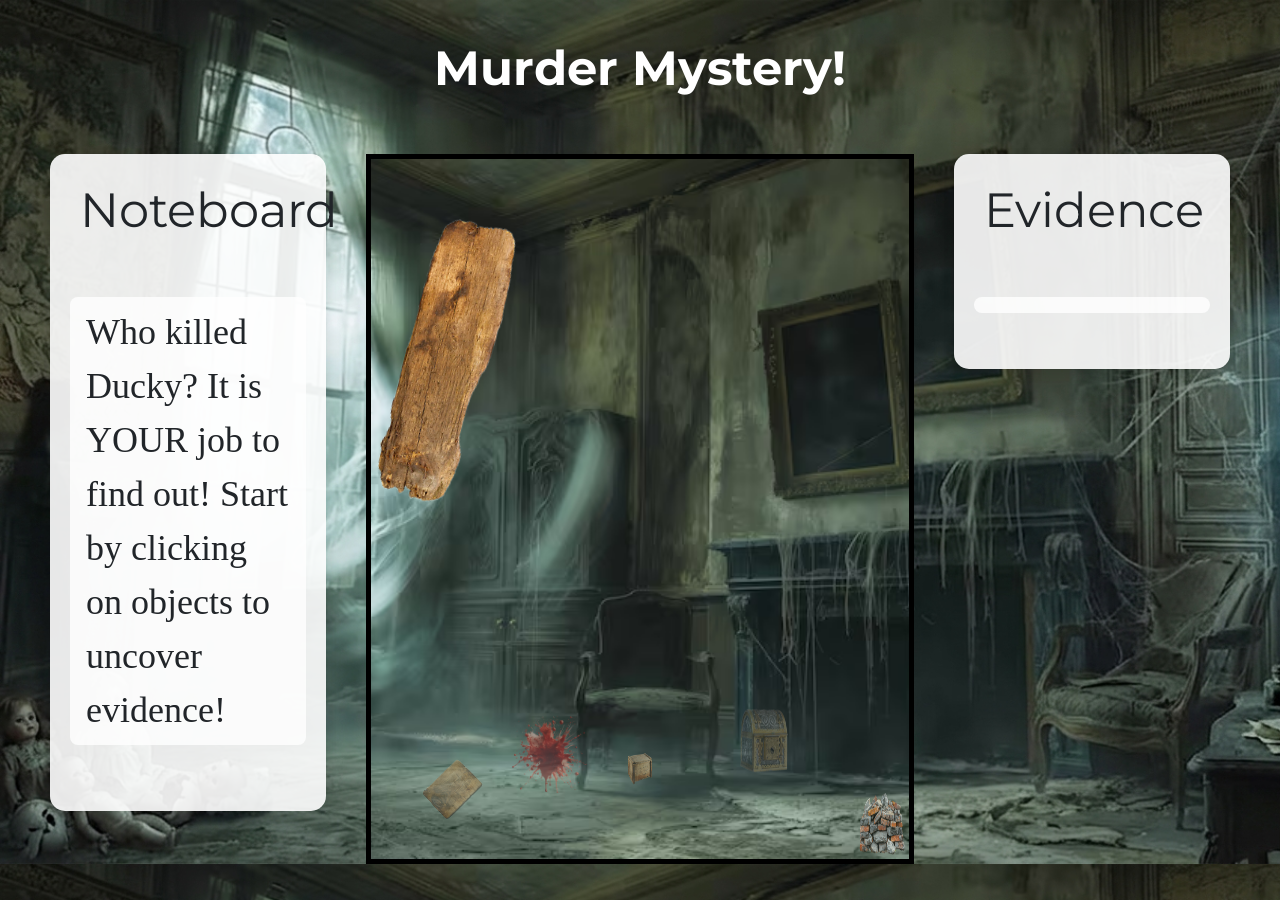
<file: templates/index.html>
<!DOCTYPE html>
<!-- the main game page, where user traverses an "escape room" to solve a murder mystery -->
<html lang="en">

    <head>
        <link href="https://fonts.googleapis.com/css2?family=Montserrat:wght@500&display=swap" rel="stylesheet">
        <link href="/static/styles.css" rel="stylesheet">
        <title>Murder Mystery</title>
    </head>

    <body>
        <div class="header">
            <h1>Murder Mystery!</h1>
        </div>
        <div>
        </div>
        <div id="boards">
            <div id="noteboard">
                <div id="note">Noteboard</div>
                <p id="content"> Who killed Ducky? It is YOUR job to find out! Start by clicking on objects to uncover evidence!</p>
                <form action="/guess" method="POST" id="riddle">
                    <input type="hidden" id="ans" name="check" autocomplete="off" placeholder="Enter Answer">
                    <input type="hidden" id="ck">
                </form>
            </div>

            <div class="square">
                <img src="/static/darkRoom.jpg" alt="Dark Room" id="background">
                <img src="/static/wood.png" alt="Wood" class="overlay wood" id="wood">
                <img src="/static/locked.png" alt="Chest" class="overlay chest" id="chest">
                <img src="/static/paint.webp" alt="paint" class="overlay paint" id="paint" hidden="hidden">
                <img src="/static/board1.png" alt="board" class="overlay board" id="board">
                <img src="/static/box.png" alt ="box" class="overlay box" id="box">
                <img src="/static/rubble.webp" alt="rubble" class="overlay rubble" id="rubble">
                <img src="/static/blood.png" alt="blood" class="overlay blood" id="blood">
            </div>


            <div id="evidenceBoard">
                <div id="evidence">Evidence</div>
                <ul id="interest"></ul>
            </div>
        </div>
    </body>
    <script>
        let socksFound = false;
        let nailFound = false;
        let keyFound = false;
        let hammerFound = false;
        let necklaceFound = false;
        function addNote(message) {
            // add a bullet point to the evidence board
            const notesList = document.querySelector("#interest");
            const li = document.createElement("li");
            li.textContent = message;
            notesList.appendChild(li);
        }
        function addContent(message) {
            // change the display on the noteboard
            document.querySelector("#content").innerHTML=message;
        }
        // when interacting with an element in the game field, display adequate response based on user progression
        document.querySelector(".board").addEventListener("click", () => {
                if (!hammerFound){
                    addContent("The wood board does not seem to move, maybe try some force?");
                } else if (hammerFound){
                    if (socksFound && necklaceFound){
                        document.getElementById('board').style.display='none';
                        addContent("The board has been removed and you see.. a blue cap outside? BOOM! A painting falls from the roof!");
                        addNote("Blue cap");
                        document.getElementById('paint').removeAttribute('hidden');
                    } else {
                        addContent("There are still more things left to be found!");
                    }
                }
        });
        document.querySelector(".wood").addEventListener("click", () => {
            addContent("The scrap wood is removed and you have found a nail.");
            if (!nailFound){
                addNote("Nail");
            }
            document.getElementById("wood").src = "/static/nail.png";
            document.getElementById("wood").id = "nail";
            nailFound = true;
        });
        document.querySelector(".box").addEventListener("click", () => {
            if (!nailFound){
                addContent("The box seems like it needs something to wedge it open.");
            } else if (nailFound) {
                addContent("You used the nail to wedge the box open and a key has been revealed!");
                document.getElementById("box").src = "/static/key.png";
                document.getElementById("box").id = "key";
                if (!keyFound) {
                    addNote("Key");
                    keyFound = true;
                }
            }
        });
        document.querySelector(".chest").addEventListener("click", () => {
            // add logic requiring a key to open the chest 
            if (!keyFound){
                addContent("The chest is locked, it needs a key.");
            } else if (keyFound){
                addContent("The chest has been opened! A hammer is revealed!");
                document.getElementById("chest").src = "/static/hammer.png";
                document.getElementById("chest").id = "hammer";
                if (!hammerFound){
                    addNote("Hammer");
                    hammerFound = true;
                }
            }
        });
        document.querySelector(".paint").addEventListener("click", () => {
            // give riddle and send response to flask for it to handle
            addContent("On the back of the painting is a puzzle! 114 117 98 98 101 114 32 100 117 99 107 what does it mean?");
            document.getElementById('ans').removeAttribute('type');
            document.getElementById('ck').type='submit';
        });
        document.querySelector(".rubble").addEventListener("click", () => {
            addContent("The debris are removed and you find a pair of socks!?");
            if (!socksFound){
                addNote("Socks");
            }
            document.getElementById('rubble').src="/static/socks.png";
            document.getElementById("rubble").id = "socks";
            socksFound = true;
        });
        document.querySelector(".blood").addEventListener("click", () => {
            addContent("The blood is wiped away to reveal a necklace.");
            if (!necklaceFound){
                addNote("Necklace");
            }
            document.getElementById('blood').src="/static/necklace.png";
            document.getElementById("blood").id = "necklace";
            necklaceFound = true;
        })
    </script>
</html>
</file>
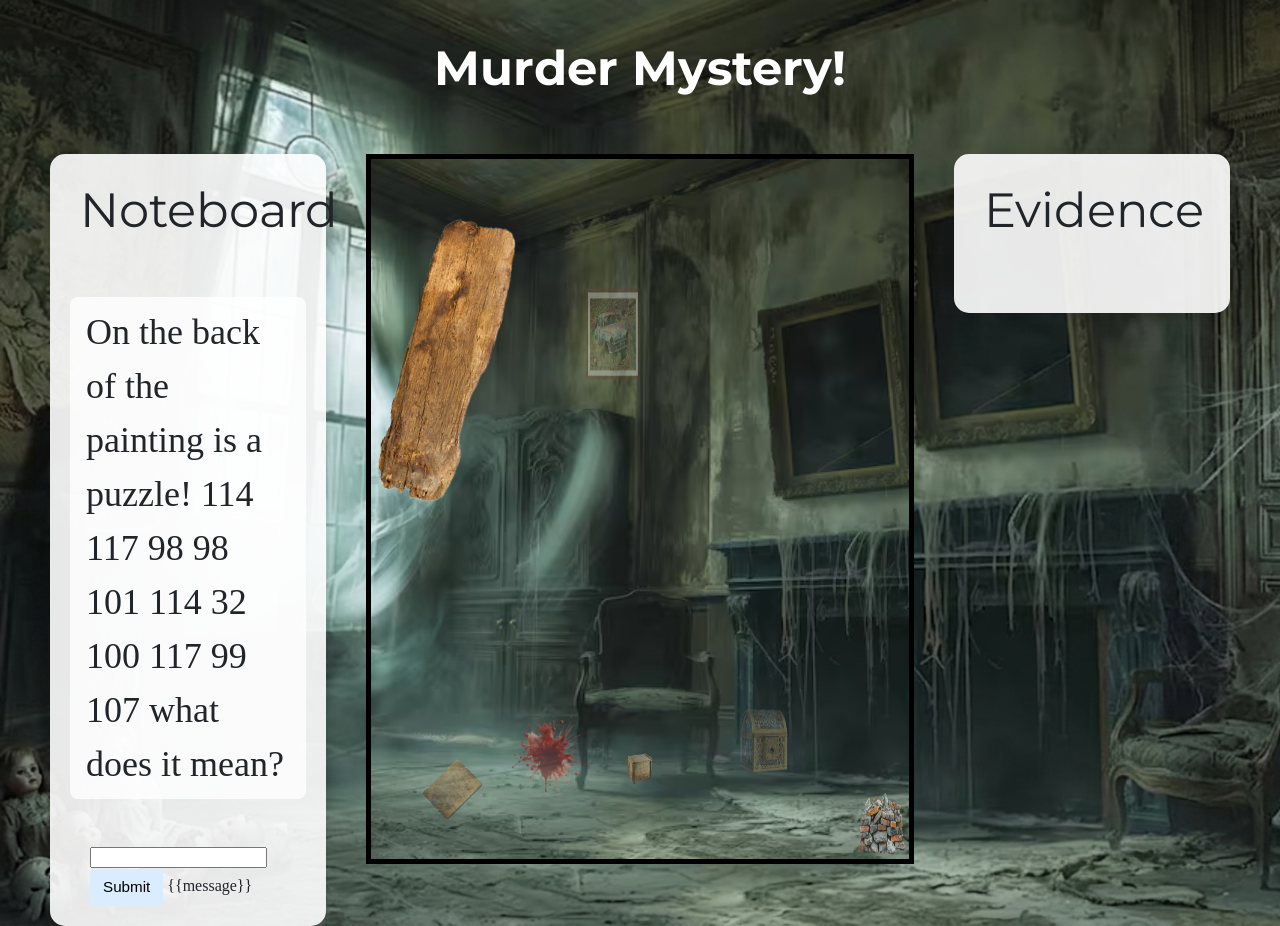
<file: templates/retry.html>
<!DOCTYPE html>
<!-- gives user another try at the riddle, replicating the game room exactly  -->
<html lang="en">

    <head>
        <link href="https://fonts.googleapis.com/css2?family=Montserrat:wght@500&display=swap" rel="stylesheet">
        <link href="/static/styles.css" rel="stylesheet">
        <title>Murder Mystery</title>
    </head>

    <body>
        <div class="header">
            <h1>Murder Mystery!</h1>
        </div>
        <div id="boards">
            <div id="noteboard">
                <div id="note">Noteboard</div>
                <p id="content"></p>
                <form action="/guess" method="POST" id="riddle">
                    <input id="ans" name="check" autocomplete="off">
                    <input type="submit" id="ck">
                    {{message}}
                </form>
            </div>

            <div class="square">
                <img src="/static/darkRoom.jpg" alt="Dark Room" id="background">
                <img src="/static/wood.png" alt="Wood" class="overlay wood" id="wood">
                <img src="/static/locked.png" alt="Chest" class="overlay chest" id="chest">
                <img src="/static/paint.webp" alt="paint" class="overlay paint" id="paint">
                <img src="/static/board1.png" alt="board" class="overlay board" id="board">
                <img src="/static/box.png" alt ="box" class="overlay box" id="box">
                <img src="/static/rubble.webp" alt="rubble" class="overlay rubble" id="rubble">
                <img src="/static/blood.png" alt="blood" class="overlay blood" id="blood">
            </div>


            <div id="evidenceBoard">
                <div id="evidence">Evidence</div>
                <ul id="intrest"></ul>
            </div>
        </div>
    </body>
    <script>
        function addNote(message) {
            const notesList = document.querySelector("#intrest");
            const li = document.createElement("li");
            li.textContent = message;
            notesList.appendChild(li);
        }
        function addContent(message) {
            document.querySelector("#content").innerHTML=message;
        }
        addContent("On the back of the painting is a puzzle! 114 117 98 98 101 114 32 100 117 99 107  what does it mean?");
    </script>
</html>
</file>
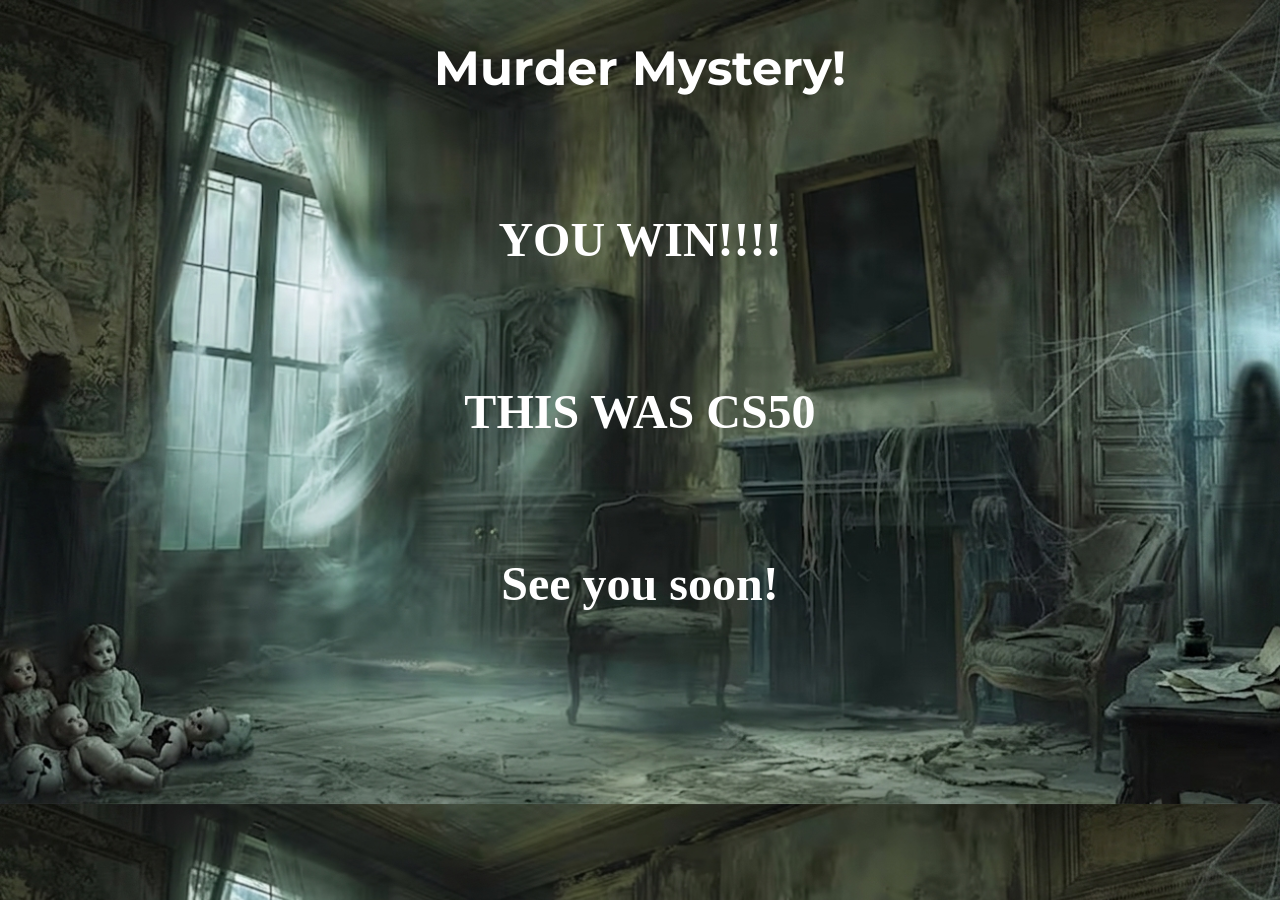
<file: templates/win.html>
<!DOCTYPE html>
<!-- You Win! -->
<html lang="en">

    <head>
        <link href="https://fonts.googleapis.com/css2?family=Montserrat:wght@500&display=swap" rel="stylesheet">
        <link href="/static/styles.css" rel="stylesheet">
        <title>Murder Mystery</title>
    </head>
    <body style="color:white">
        <div class="header">
            <h1>Murder Mystery!</h1>
        </div>
        <h2> YOU WIN!!!! </h2>
        <h2> THIS WAS CS50 </h2>
        <h2> See you soon! </h2>
    </body>
</html>
</file>
<file: static/styles.css>
body {
    background-image: url('Expanded.jpeg');
    background-size: cover;
    color: #212529;
    font-size: 1rem;
    font-weight: 400;
    line-height: 1.5;
    margin: 0;
    text-align: left;
}

.header {
    /* background-color: #477bff;
    margin-bottom: 10px;
    padding: 10px 10px; */
    color: #fff;
    text-align: center;
}

h1 {
    font-family: 'Montserrat', sans-serif;
    font-size: 48px;
}

button,
input[type="submit"] {
    background-color: #d9edff;
    border: 1px solid transparent;
    border-radius: 0.25rem;
    font-size: 0.95rem;
    font-weight: 400;
    line-height: 1.5;
    padding: 0.375rem 0.75rem;
    text-align: center;
    transition: color 0.15s ease-in-out,
                background-color 0.15s ease-in-out,
                border-color 0.15s ease-in-out,
                box-shadow 0.15s ease-in-out;
    vertical-align: middle;
}

input[type="text"],
input[type="number"] {
    line-height: 1.8;
    width: 25%;
}

input[type="text"]:hover,
input[type="number"]:hover {
    background-color: #f5f5f5;
    transition: color 2s ease-in-out,
                background-color 0.15s ease-in-out;
}

/* FLEX LAYOUT: Noteboard | Square | Evidence */
#boards {
    margin-top: 50px;
    display: flex;
    justify-content: space-between;
    align-items: flex-start;
    gap: 40px;       /* space between sections */
    padding: 0 50px; /* space from edges */
}

/* Noteboard + Evidence columns */
#noteboard,
#evidenceBoard {
    display: flex;
    flex-direction: column;
    gap: 10px;
    flex: 1;         /* take up equal side space */
    max-width: 20%;  /* keep narrow so square is main focus */
    /* new styles for rectangle background */
    background: rgba(255, 255, 255, 0.9);
    border-radius: 15px;
    padding: 20px;
    box-shadow: 0 4px 12px rgba(0,0,0,0.1);
}

/* Titles */
#note,
#evidence {
    font-size: 48px;
    font-family: 'Montserrat', sans-serif;
    padding-bottom: 5px;
    padding-left: 10px;
}

/* Content text */
#content {
    font-size: 36px;
    background: rgba(255, 255, 255, 0.8);
    border-radius: 8px;
    padding: 8px 16px;
}

/* Evidence list */
#interest {
    font-size: 36px;
    background: rgba(255, 255, 255, 0.8);
    color: red;
    border-radius: 8px;
    padding: 8px 16px 8px 40px;
    list-style-type: disc;
}

/* Game square (center) */
.square {
    flex: 2;           /* make it bigger than side columns */
    width: auto;
    height: 700px;
    border: 5px solid black;
    overflow: hidden;
    position: relative; /* allows absolute overlays */
}

#background {
    width: 100%;
    height: 100%;
    object-fit: cover;
    display: block;
}

.overlay {
    position: absolute;
    top: 50%;   /* center vertically */
    left: 50%;  /* center horizontally */
    transform: translate(-50%, -50%);
    width: 200px;
    height: auto;
}

/* Overlay object positions */
.wood {
    top: 85%;
    left: 10%;
    opacity: 0.4;
    transform: rotate(-45deg);
    width: 10%;
    height: 10%;
}

.chest {
    top: 83%;
    left: 73%;
    width: 10%;
    height: 10%;
    opacity: 0.3;
}

.paint {
    width: 10%;
    height: 13%;
    opacity: 0.3;
    top: 25%;
    left: 45%;
}

.board {
    width: 55%;
    top: 15%;
    left: -13%;
    transform: rotate(105deg);
}

.box {
    width: 5%;
    height: 5%;
    top: 87%;
    left: 50%;
    opacity: 0.5;
}

.rubble {
    top: 95%;
    left: 95%;
    opacity: 0.7;
    width: 10%;
    height: 10%;
}

.blood{
    top: 85%;
    left: 33%;
    width: 15%;
    opacity: 0.5;
}

#necklace{
    width: 8%;
    opacity: 1;
}

#nail{
    opacity: 1;
}

#socks{
    opacity: 1;
}

#key{
    opacity: 1;
}

#hammer{
    opacity: 1;
}

#mainContent {
    display: flex;
    align-items: flex-start;
    gap: 100px;
    margin-top: 20px;
}

#suspects {
    width: 35%;
    height: auto;
}

#evidenceB {
    margin-top: 40px;
    font-size: 24px;
}

#ask {
    margin-top: 10px;
    font-size: 36px;
    font-family: 'Montserrat', sans-serif;
    display: flex;
    flex-direction: column; /* stacks text and form */
    gap: 20px;              /* space between the text and the form */
    align-items: flex-start; /* keep left-aligned */

}

#huh {
    width: 300px;
    height: 30px;
    margin-left: 75px;
}

#down{
    margin-top: 10px;
}

h2{
    margin-top: 100px;
    font-size: 48px;
    text-align: center;
}

#names{
    font-size: 24px;
}

#riddle{
    margin-left: 20px;
}

#CNS{
    width: 50%;
    position: absolute;
}

#backgroundWebsite{
    position: absolute;
}
</file>
